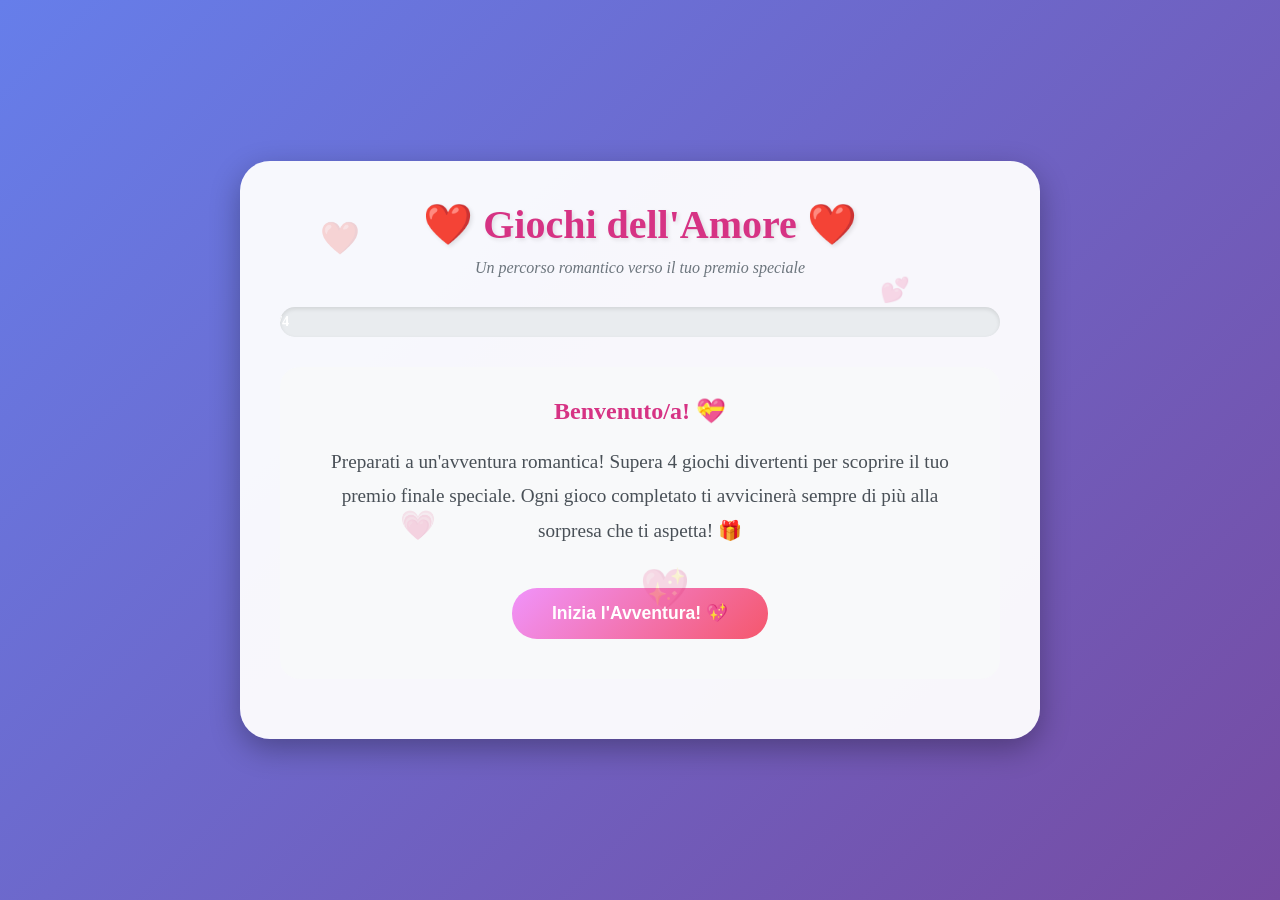
<file: valentine.html>
<!DOCTYPE html>
<html lang="it">
<head>
    <meta charset="UTF-8">
    <meta name="viewport" content="width=device-width, initial-scale=1.0, maximum-scale=5.0, user-scalable=yes">
    <meta name="theme-color" content="#667eea">
    <title>San Valentino 💙 - Giochi dell'Amore</title>
    <style>
        * {
            margin: 0;
            padding: 0;
            box-sizing: border-box;
            -webkit-tap-highlight-color: transparent;
        }

        html {
            scroll-behavior: smooth;
        }

        body {
            font-family: 'Georgia', serif;
            background: linear-gradient(135deg, #667eea 0%, #764ba2 100%);
            min-height: 100vh;
            display: flex;
            justify-content: center;
            align-items: center;
            padding: 10px;
            overflow-x: hidden;
        }

        .container {
            max-width: 800px;
            width: 100%;
            background: rgba(255, 255, 255, 0.95);
            border-radius: 20px;
            box-shadow: 0 10px 30px rgba(0, 0, 0, 0.3);
            padding: 20px;
            position: relative;
            overflow: hidden;
        }
        
        @media (min-width: 768px) {
            .container {
                padding: 40px;
                border-radius: 30px;
            }
            body {
                padding: 20px;
            }
        }

        .hearts-bg {
            position: absolute;
            top: 0;
            left: 0;
            width: 100%;
            height: 100%;
            pointer-events: none;
            overflow: hidden;
        }

        .heart {
            position: absolute;
            color: #ff69b4;
            opacity: 0.2;
            animation: float 6s infinite;
        }

        @keyframes float {
            0%, 100% { transform: translateY(0) rotate(0deg); }
            50% { transform: translateY(-20px) rotate(5deg); }
        }

        h1 {
            text-align: center;
            color: #d63384;
            font-size: 1.8em;
            margin-bottom: 8px;
            text-shadow: 2px 2px 4px rgba(0, 0, 0, 0.1);
            line-height: 1.2;
        }
        
        @media (min-width: 768px) {
            h1 {
                font-size: 2.5em;
                margin-bottom: 10px;
            }
        }

        .subtitle {
            text-align: center;
            color: #6c757d;
            margin-bottom: 20px;
            font-style: italic;
            font-size: 0.9em;
        }
        
        @media (min-width: 768px) {
            .subtitle {
                margin-bottom: 30px;
                font-size: 1em;
            }
        }

        .progress-bar {
            width: 100%;
            height: 30px;
            background: #e9ecef;
            border-radius: 15px;
            margin-bottom: 30px;
            overflow: hidden;
            box-shadow: inset 0 2px 4px rgba(0, 0, 0, 0.1);
        }

        .progress-fill {
            height: 100%;
            background: linear-gradient(90deg, #ff6b9d, #c06c84);
            width: 0%;
            transition: width 0.5s ease;
            display: flex;
            align-items: center;
            justify-content: center;
            color: white;
            font-weight: bold;
            font-size: 0.9em;
        }

        .screen {
            display: none;
            animation: fadeIn 0.5s;
        }

        .screen.active {
            display: block;
        }

        @keyframes fadeIn {
            from { opacity: 0; transform: translateY(20px); }
            to { opacity: 1; transform: translateY(0); }
        }

        .btn {
            background: linear-gradient(135deg, #f093fb 0%, #f5576c 100%);
            color: white;
            border: none;
            padding: 15px 30px;
            font-size: 1em;
            border-radius: 25px;
            cursor: pointer;
            transition: transform 0.2s, box-shadow 0.2s;
            margin: 10px 5px;
            font-weight: bold;
            min-height: 48px;
            touch-action: manipulation;
        }
        
        @media (min-width: 768px) {
            .btn {
                padding: 15px 40px;
                font-size: 1.1em;
                margin: 10px;
            }
        }

        .btn:hover, .btn:active {
            transform: translateY(-2px);
            box-shadow: 0 10px 20px rgba(245, 87, 108, 0.3);
        }

        .game-container {
            background: #f8f9fa;
            padding: 15px;
            border-radius: 15px;
            margin: 15px 0;
        }
        
        @media (min-width: 768px) {
            .game-container {
                padding: 30px;
                border-radius: 20px;
                margin: 20px 0;
            }
        }

        .memory-grid {
            display: grid;
            grid-template-columns: repeat(4, 1fr);
            gap: 10px;
            margin: 15px 0;
            max-width: 100%;
        }
        
        @media (min-width: 768px) {
            .memory-grid {
                gap: 15px;
                margin: 20px 0;
            }
        }

        .memory-card {
            aspect-ratio: 1;
            background: linear-gradient(135deg, #667eea 0%, #764ba2 100%);
            border-radius: 10px;
            cursor: pointer;
            display: flex;
            align-items: center;
            justify-content: center;
            font-size: 1.5em;
            transition: transform 0.3s;
            position: relative;
            min-height: 60px;
            touch-action: manipulation;
        }
        
        @media (min-width: 768px) {
            .memory-card {
                border-radius: 15px;
                font-size: 2em;
            }
        }

        .memory-card:active {
            transform: scale(1.05);
        }

        .memory-card.flipped {
            background: white;
            border: 3px solid #ff69b4;
        }

        .memory-card.matched {
            background: #d4edda;
            cursor: default;
        }

        .quiz-option {
            background: white;
            border: 2px solid #dee2e6;
            padding: 15px;
            margin: 10px 0;
            border-radius: 12px;
            cursor: pointer;
            transition: all 0.3s;
            font-size: 1em;
            min-height: 50px;
            display: flex;
            align-items: center;
            touch-action: manipulation;
        }
        
        @media (min-width: 768px) {
            .quiz-option {
                border-radius: 15px;
                font-size: 1.1em;
            }
        }

        .quiz-option:active {
            background: #ffe6f0;
            border-color: #ff69b4;
            transform: translateX(5px);
        }

        .quiz-option.correct {
            background: #d4edda;
            border-color: #28a745;
        }

        .quiz-option.wrong {
            background: #f8d7da;
            border-color: #dc3545;
        }

        .love-calculator {
            text-align: center;
        }

        .name-input {
            width: 90%;
            padding: 12px;
            margin: 10px 0;
            border: 2px solid #ff69b4;
            border-radius: 12px;
            font-size: 1em;
            text-align: center;
            max-width: 100%;
        }
        
        @media (min-width: 768px) {
            .name-input {
                width: 80%;
                padding: 15px;
                border-radius: 15px;
                font-size: 1.1em;
            }
        }

        .percentage-display {
            font-size: 3.5em;
            color: #d63384;
            font-weight: bold;
            margin: 20px 0;
            text-shadow: 2px 2px 4px rgba(0, 0, 0, 0.1);
        }
        
        @media (min-width: 768px) {
            .percentage-display {
                font-size: 5em;
                margin: 30px 0;
            }
        }

        .final-prize {
            text-align: center;
            padding: 20px 10px;
        }
        
        @media (min-width: 768px) {
            .final-prize {
                padding: 40px 20px;
            }
        }

        .final-prize h2 {
            color: #d63384;
            font-size: 2em;
            margin-bottom: 15px;
        }
        
        @media (min-width: 768px) {
            .final-prize h2 {
                font-size: 2.5em;
                margin-bottom: 20px;
            }
        }

        .prize-message {
            font-size: 1.1em;
            line-height: 1.6;
            color: #495057;
            margin: 15px 0;
        }
        
        @media (min-width: 768px) {
            .prize-message {
                font-size: 1.3em;
                line-height: 1.8;
                margin: 20px 0;
            }
        }

        .game-title {
            color: #d63384;
            font-size: 1.4em;
            margin-bottom: 15px;
            text-align: center;
            line-height: 1.3;
        }
        
        @media (min-width: 768px) {
            .game-title {
                font-size: 1.8em;
                margin-bottom: 20px;
            }
        }

        .game-instructions {
            text-align: center;
            color: #6c757d;
            margin-bottom: 15px;
            font-size: 1em;
            line-height: 1.5;
        }
        
        @media (min-width: 768px) {
            .game-instructions {
                margin-bottom: 20px;
                font-size: 1.1em;
            }
        }

        .hint {
            text-align: center;
            color: #ff69b4;
            margin: 10px 0;
            font-size: 0.9em;
            font-style: italic;
        }
        
        @media (min-width: 768px) {
            .hint {
                margin: 15px 0;
                font-size: 1em;
            }
        }

        .stats {
            display: flex;
            justify-content: space-around;
            margin: 20px 0;
            font-size: 1.1em;
        }

        .stat-item {
            text-align: center;
        }

        .stat-value {
            font-size: 1.5em;
            color: #d63384;
            font-weight: bold;
        }

        .center {
            text-align: center;
        }

        .confetti {
            position: fixed;
            width: 10px;
            height: 10px;
            background: #f0f;
            animation: confetti-fall 3s linear;
        }

        @keyframes confetti-fall {
            to {
                transform: translateY(100vh) rotate(360deg);
                opacity: 0;
            }
        }

        /* Slideshow Styles */
        .slideshow-container {
            position: relative;
            max-width: 100%;
            margin: 30px auto;
        }

        .slide {
            display: none;
            text-align: center;
        }

        .slide.active-slide {
            display: block;
            animation: slideIn 1s;
        }

        @keyframes slideIn {
            from { opacity: 0; transform: scale(0.95); }
            to { opacity: 1; transform: scale(1); }
        }

        .slide img {
            max-width: 100%;
            max-height: 300px;
            border-radius: 15px;
            box-shadow: 0 5px 20px rgba(0, 0, 0, 0.3);
            object-fit: cover;
        }
        
        @media (min-width: 768px) {
            .slide img {
                max-height: 500px;
                border-radius: 20px;
                box-shadow: 0 10px 30px rgba(0, 0, 0, 0.3);
            }
        }

        /* ULTRA REALISTIC TREE CONTAINER */
        .tree-container {
            margin: 30px 0;
            padding: 30px 15px;
            border-radius: 15px;
            position: relative;
            overflow: hidden;
        }
        
        @media (min-width: 768px) {
            .tree-container {
                margin: 40px 0;
                padding: 50px 40px;
                border-radius: 20px;
            }
        }

        /* Clouds */
        .cloud {
            position: absolute;
            background: rgba(255, 255, 255, 0.8);
            border-radius: 100px;
            animation: float-cloud 20s infinite ease-in-out;
        }

        .cloud::before,
        .cloud::after {
            content: '';
            position: absolute;
            background: rgba(255, 255, 255, 0.8);
            border-radius: 100px;
        }

        .cloud1 {
            width: 80px;
            height: 30px;
            top: 20px;
            left: 20%;
        }

        .cloud1::before {
            width: 40px;
            height: 40px;
            top: -20px;
            left: 10px;
        }

        .cloud1::after {
            width: 50px;
            height: 35px;
            top: -15px;
            right: 10px;
        }

        .cloud2 {
            width: 60px;
            height: 25px;
            top: 40px;
            right: 25%;
            animation-delay: -5s;
        }

        .cloud2::before {
            width: 35px;
            height: 35px;
            top: -15px;
            left: 8px;
        }

        .cloud2::after {
            width: 40px;
            height: 30px;
            top: -12px;
            right: 8px;
        }

        @keyframes float-cloud {
            0%, 100% { transform: translateX(0); }
            50% { transform: translateX(30px); }
        }

        /* Sun */
        .sun {
            position: absolute;
            top: 30px;
            right: 40px;
            width: 60px;
            height: 60px;
            background: radial-gradient(circle, #FFD700 0%, #FFA500 100%);
            border-radius: 50%;
            box-shadow: 0 0 30px rgba(255, 215, 0, 0.6);
            animation: pulse-sun 3s infinite ease-in-out;
        }

        @keyframes pulse-sun {
            0%, 100% { transform: scale(1); box-shadow: 0 0 30px rgba(255, 215, 0, 0.6); }
            50% { transform: scale(1.1); box-shadow: 0 0 50px rgba(255, 215, 0, 0.8); }
        }

        /* Grass at bottom */
        .grass {
            position: absolute;
            bottom: 0;
            left: 0;
            right: 0;
            height: 40px;
            background: repeating-linear-gradient(
                90deg,
                #228B22 0px,
                #228B22 2px,
                #2E8B57 2px,
                #2E8B57 4px
            );
        }

        .tree-svg {
            width: 100%;
            max-width: 350px;
            height: 450px;
            margin: 20px auto;
            display: block;
            position: relative;
            z-index: 2;
        }
        
        @media (min-width: 768px) {
            .tree-svg {
                max-width: 500px;
                height: 600px;
            }
        }

        /* Enhanced Quote Cards with Scratch Effect */
        .scratch-card-container {
            margin: 25px 0;
            perspective: 1000px;
        }

        .scratch-card {
            position: relative;
            background: white;
            border-radius: 20px;
            padding: 25px;
            box-shadow: 0 10px 30px rgba(0, 0, 0, 0.2);
            transform-style: preserve-3d;
            transition: transform 0.3s;
        }

        .scratch-card:hover {
            transform: translateY(-5px) rotateX(2deg);
        }

        .scratch-content {
            position: relative;
            z-index: 1;
        }

        .quote-text-scratch {
            font-style: italic;
            color: #495057;
            font-size: 1.1em;
            line-height: 1.8;
            margin-bottom: 15px;
            white-space: pre-line;
        }

        .quote-author-scratch {
            color: #d63384;
            font-weight: bold;
            font-size: 1em;
            margin-top: 15px;
        }

        .scratch-overlay-container {
            position: absolute;
            top: 0;
            left: 0;
            right: 0;
            bottom: 0;
            border-radius: 20px;
            overflow: hidden;
            z-index: 10;
            cursor: crosshair;
        }

        .scratch-instruction {
            position: absolute;
            top: 50%;
            left: 50%;
            transform: translate(-50%, -50%);
            background: rgba(255, 255, 255, 0.95);
            padding: 15px 25px;
            border-radius: 15px;
            font-weight: bold;
            color: #d63384;
            font-size: 1.1em;
            box-shadow: 0 5px 15px rgba(0, 0, 0, 0.2);
            pointer-events: none;
            z-index: 11;
            animation: pulse-instruction 2s infinite;
        }

        @keyframes pulse-instruction {
            0%, 100% { transform: translate(-50%, -50%) scale(1); }
            50% { transform: translate(-50%, -50%) scale(1.05); }
        }

        .scratch-canvas {
            position: absolute;
            top: 0;
            left: 0;
            width: 100%;
            height: 100%;
            touch-action: none;
        }

        .scratch-progress {
            position: absolute;
            bottom: 10px;
            left: 50%;
            transform: translateX(-50%);
            background: rgba(0, 0, 0, 0.7);
            color: white;
            padding: 5px 15px;
            border-radius: 20px;
            font-size: 0.9em;
            pointer-events: none;
            z-index: 12;
        }

        /* Music notification */
        .music-notification {
            position: fixed;
            bottom: 20px;
            right: 20px;
            background: linear-gradient(135deg, #667eea 0%, #764ba2 100%);
            color: white;
            padding: 15px 20px;
            border-radius: 15px;
            box-shadow: 0 5px 20px rgba(0, 0, 0, 0.3);
            z-index: 1000;
            animation: slideInRight 0.5s;
            display: none;
        }

        @keyframes slideInRight {
            from { transform: translateX(400px); }
            to { transform: translateX(0); }
        }

        .music-notification.show {
            display: block;
        }

        /* Love timer */
        .love-timer {
            background: linear-gradient(135deg, #ff6b9d 0%, #c06c84 100%);
            color: white;
            padding: 20px;
            border-radius: 15px;
            margin: 30px 0;
            text-align: center;
            box-shadow: 0 5px 15px rgba(0, 0, 0, 0.2);
        }

        .timer-title {
            font-size: 1.2em;
            margin-bottom: 15px;
            font-weight: bold;
        }

        .timer-display {
            font-size: 2em;
            font-weight: bold;
            font-family: 'Courier New', monospace;
            letter-spacing: 3px;
        }

        @media (max-width: 768px) {
            .timer-display {
                font-size: 1.5em;
            }
        }

        .timer-label {
            font-size: 0.8em;
            margin-top: 10px;
            opacity: 0.9;
        }
    </style>
</head>
<body>
    <div class="container">
        <div class="hearts-bg">
            <div class="heart" style="left: 10%; top: 10%; font-size: 2em;">❤️</div>
            <div class="heart" style="left: 80%; top: 20%; font-size: 1.5em; animation-delay: 1s;">💕</div>
            <div class="heart" style="left: 50%; top: 70%; font-size: 2.5em; animation-delay: 2s;">💖</div>
            <div class="heart" style="left: 20%; top: 60%; font-size: 1.8em; animation-delay: 0.5s;">💗</div>
        </div>

        <h1>❤️ Giochi dell'Amore ❤️</h1>
        <p class="subtitle">Un percorso romantico verso il tuo premio speciale</p>

        <div class="progress-bar">
            <div class="progress-fill" id="progressBar">0/4</div>
        </div>

        <!-- Welcome Screen -->
        <div class="screen active" id="welcomeScreen">
            <div class="game-container">
                <h2 style="text-align: center; color: #d63384; margin-bottom: 20px;">Benvenuto/a! 💝</h2>
                <p style="text-align: center; font-size: 1.2em; line-height: 1.8; color: #495057;">
                    Preparati a un'avventura romantica! Supera 4 giochi divertenti per scoprire il tuo premio finale speciale.
                    Ogni gioco completato ti avvicinerà sempre di più alla sorpresa che ti aspetta! 🎁
                </p>
                <div class="center" style="margin-top: 30px;">
                    <button class="btn" onclick="startGames()">Inizia l'Avventura! 💖</button>
                </div>
            </div>
        </div>

        <!-- Game 1: Memory -->
        <div class="screen" id="game1Screen">
            <h2 class="game-title">Gioco 1: Memory dell'Amore 💕</h2>
            <p class="game-instructions">Trova tutte le coppie di simboli d'amore!</p>
            <div class="stats">
                <div class="stat-item">
                    <div class="stat-value" id="moves">0</div>
                    <div>Mosse</div>
                </div>
                <div class="stat-item">
                    <div class="stat-value" id="matches">0/8</div>
                    <div>Coppie</div>
                </div>
            </div>
            <div class="game-container">
                <div class="memory-grid" id="memoryGrid"></div>
            </div>
        </div>

        <!-- Game 2: Quiz -->
        <div class="screen" id="game2Screen">
            <h2 class="game-title">Gioco 2: Quiz Romantico 💘</h2>
            <p class="game-instructions">Rispondi correttamente a 3 domande sull'amore!</p>
            <div class="game-container">
                <div id="quizContainer"></div>
            </div>
        </div>

        <!-- Game 3: Love Calculator -->
        <div class="screen" id="game3Screen">
            <h2 class="game-title">Gioco 3: Calcolatore d'Amore 💖</h2>
            <p class="game-instructions">Scopri la percentuale di compatibilità!</p>
            <div class="game-container love-calculator">
                <input type="text" class="name-input" id="name1" placeholder="Il tuo nome">
                <div style="font-size: 2em; color: #d63384; margin: 10px 0;">+</div>
                <input type="text" class="name-input" id="name2" placeholder="Nome del/della partner">
                <br>
                <button class="btn" onclick="calculateLove()" style="margin-top: 20px;">Calcola l'Amore! 💕</button>
                <div id="loveResult" style="display: none; margin-top: 20px;">
                    <div class="percentage-display" id="percentage"></div>
                    <p style="font-size: 1.3em; color: #495057;">Compatibilità perfetta! ❤️</p>
                    <button class="btn" onclick="nextGame(3)">Continua →</button>
                </div>
            </div>
        </div>

        <!-- Game 4: Word Guessing Game -->
        <div class="screen" id="game4Screen">
            <h2 class="game-title">Gioco 4: Indovina la Frase 💬</h2>
            <p class="game-instructions">Indovina la frase romantica segreta!</p>
            <p class="hint">💡 Suggerimento: Come voglio stare con te...</p>
            <div class="game-container">
                <div id="wordDisplay" style="text-align: center; font-size: 1.8em; margin: 20px 0; letter-spacing: 4px; word-break: break-all;"></div>
                <div id="letterButtons" style="text-align: center; margin: 15px 0;"></div>
                <div style="text-align: center; margin-top: 20px;">
                    <div class="stat-item">
                        <div class="stat-value" id="attempts">6</div>
                        <div>Tentativi rimasti</div>
                    </div>
                </div>
            </div>
        </div>

        <!-- Final Screen -->
        <div class="screen" id="finalScreen">
            <div class="final-prize">
                <h2>🎉 Congratulazioni! 🎉</h2>
                <p class="prize-message">
                    Hai completato tutti i giochi dell'amore con successo! 💖
                    <br><br>
                    Ora gratta le carte per scoprire messaggi speciali per te!
                </p>

                <!-- Scratch Cards Section -->
                <div id="scratchCardsContainer" style="margin: 40px 0;"></div>

                <!-- Love Timer -->
                <div class="love-timer">
                    <div class="timer-title">⏰ Insieme da:</div>
                    <div class="timer-display" id="timerDisplay">0 : 00 : 00 : 00</div>
                    <div class="timer-label">Giorni : Ore : Minuti : Secondi</div>
                </div>

                <!-- Your Photos Slideshow -->
                <div class="slideshow-container">
                    <div class="slide active-slide">
                        <img src="photo1.jpeg" alt="Momento speciale">
                    </div>
                    <div class="slide">
                        <img src="photo2.jpeg" alt="Momento speciale">
                    </div>
                    <div class="slide">
                        <img src="photo3.jpeg" alt="Momento speciale">
                    </div>
                </div>

                <p class="prize-message" style="margin-top: 30px;">
                    Ti amo più di quanto le parole possano esprimere! ❤️💕💖💗💝
                </p>
            </div>
        </div>
    </div>

    <!-- Music Notification -->
    <div class="music-notification" id="musicNotification">
        🎵 Musica in riproduzione...
    </div>

    <!-- Audio Players for Quote Songs -->
    <audio id="quoteMusicPlayer" style="display: none;" preload="auto">
        <source src="song1.mp3" type="audio/mpeg">
    </audio>

    <audio id="geolierMusicPlayer" style="display: none;" preload="auto">
        <source src="song2.mp3" type="audio/mpeg">
    </audio>

    <audio id="andreaMusicPlayer" style="display: none;" preload="auto">
        <source src="song3.mp3" type="audio/mpeg">
    </audio>

    <audio id="modaMusicPlayer" style="display: none;" preload="auto">
        <source src="song4.mp3" type="audio/mpeg">
    </audio>

    <audio id="gameMusicPlayer" style="display: none;" preload="auto" loop>
        <source src="musica 3.mp3" type="audio/mpeg">
    </audio>

    <script>
        let currentGame = 0;
        let gamesCompleted = 0;

        // Memory Game
        let memoryCards = [];
        let flippedCards = [];
        let matchedPairs = 0;
        let moves = 0;
        const symbols = ['❤️', '💕', '💖', '💗', '💝', '💘', '💞', '💓'];

        // Quiz
        const quizQuestions = [
            {
                question: "Qual è la città dell'amore?",
                options: ["Roma", "Parigi", "Venezia", "Vienna"],
                correct: 1
            },
            {
                question: "Quale colore simboleggia l'amore?",
                options: ["Blu", "Verde", "Rosso", "Giallo"],
                correct: 2
            },
            {
                question: "Quale fiore è il simbolo dell'amore?",
                options: ["Tulipano", "Rosa", "Giglio", "Orchidea"],
                correct: 1
            }
        ];
        let currentQuestion = 0;
        let quizScore = 0;

        // Word game - "PER SEMPRE"
        const secretWord = "PERSEMPRE";
        const displayWord = "PER SEMPRE";
        let guessedLetters = [];
        let attemptsLeft = 6;

        // Slideshow
        let currentSlide = 0;
        let slideInterval;

        // Quotes with music info
        const quotes = [
            {
                text: "Mo dove vado? Devo saltare\nE ti sei presa tutto, anche l'anima\nNon so chi è stato, ma sto per sanguinare\nÈ l'ultimo respiro di questa vita",
                author: "Capo Plaza - Ogni Male"
            },
            {
                text: "Si te ne vaje, me ne vengo cu'tté\nNun me fa male cu mille parole\nComme s'acchiappa 'na stella si cade?\nI' nun 'a trovo cchiù, nun 'a voglio cchiù\nMa sott'ê stelle, stelle, stelle, stelle, stelle\nMe domandaste qual è ch'assumiglia a tte\nNn'ce sta 'na stella, stella, stella, stella, stella\nI' nun 'a trovo cchiù, nun 'a voglio cchiù",
                author: "Geolier - Stelle"
            },
            {
                text: "E come nel fiore il frutto\nDormi sui miei dolori\nSplendono gli astri metallici e bianchi\nFiore mio\nFiore della mia anima\nSplendono gli astri metallici e bianchi\nFiore mio\nFiore della mia anima",
                author: "Andrea Laszlo De Simone - Fiore Mio"
            },
            {
                text: "E tutti e due sappiamo bene che\nChe non c'è mai una fine e che mi fai morire\nStringimi forte, amore, stringimi forte e non sentirò\nPiù niente ma solo il tuo cuore, e dimmi che hai capito pure te\nChe non c'è mai una fine\nLa sensazione di sentirsi\nUn corpo solo e di toccarsi\nSolo scambiandoci sguardi",
                author: "Modà - E Non C'è Mai Una Fine"
            }
        ];

        function updateProgress() {
            const progressBar = document.getElementById('progressBar');
            const percentage = (gamesCompleted / 4) * 100;
            progressBar.style.width = percentage + '%';
            progressBar.textContent = gamesCompleted + '/4';
        }

        function startGames() {
            document.getElementById('welcomeScreen').classList.remove('active');
            document.getElementById('game1Screen').classList.add('active');
            initMemoryGame();
            
            // Start background music
            const gameMusic = document.getElementById('gameMusicPlayer');
            gameMusic.currentTime = 0;
            gameMusic.play().catch(e => console.log('Music play error:', e));
        }

        function skipToEnd() {
            // Set progress to 100%
            gamesCompleted = 4;
            updateProgress();
            
            // Hide welcome screen and show final screen
            document.getElementById('welcomeScreen').classList.remove('active');
            document.getElementById('finalScreen').classList.add('active');
            
            // Start final sequence
            startFinalSequence();
        }

        function nextGame(gameNumber) {
            gamesCompleted++;
            updateProgress();
            document.getElementById('game' + gameNumber + 'Screen').classList.remove('active');
            document.getElementById('game' + (gameNumber + 1) + 'Screen').classList.add('active');
            
            if (gameNumber === 3) {
                initWordGame();
            }
        }

        // MEMORY GAME
        function initMemoryGame() {
            const grid = document.getElementById('memoryGrid');
            grid.innerHTML = '';
            memoryCards = [...symbols, ...symbols].sort(() => Math.random() - 0.5);
            matchedPairs = 0;
            moves = 0;
            flippedCards = [];

            memoryCards.forEach((symbol, index) => {
                const card = document.createElement('div');
                card.className = 'memory-card';
                card.dataset.index = index;
                card.dataset.symbol = symbol;
                card.onclick = () => flipCard(card);
                grid.appendChild(card);
            });
        }

        function flipCard(card) {
            if (flippedCards.length === 2 || card.classList.contains('flipped') || card.classList.contains('matched')) {
                return;
            }

            card.classList.add('flipped');
            card.textContent = card.dataset.symbol;
            flippedCards.push(card);

            if (flippedCards.length === 2) {
                moves++;
                document.getElementById('moves').textContent = moves;
                
                setTimeout(() => {
                    if (flippedCards[0].dataset.symbol === flippedCards[1].dataset.symbol) {
                        flippedCards[0].classList.add('matched');
                        flippedCards[1].classList.add('matched');
                        matchedPairs++;
                        document.getElementById('matches').textContent = matchedPairs + '/8';
                        
                        if (matchedPairs === 8) {
                            setTimeout(() => {
                                gamesCompleted++;
                                updateProgress();
                                document.getElementById('game1Screen').classList.remove('active');
                                document.getElementById('game2Screen').classList.add('active');
                                initQuiz();
                            }, 500);
                        }
                    } else {
                        flippedCards[0].classList.remove('flipped');
                        flippedCards[1].classList.remove('flipped');
                        flippedCards[0].textContent = '';
                        flippedCards[1].textContent = '';
                    }
                    flippedCards = [];
                }, 1000);
            }
        }

        // QUIZ GAME
        function initQuiz() {
            currentQuestion = 0;
            quizScore = 0;
            showQuestion();
        }

        function showQuestion() {
            const container = document.getElementById('quizContainer');
            const q = quizQuestions[currentQuestion];
            
            container.innerHTML = `
                <h3 style="color: #d63384; margin-bottom: 20px; font-size: 1.3em;">Domanda ${currentQuestion + 1}/3</h3>
                <p style="font-size: 1.2em; margin-bottom: 20px;">${q.question}</p>
            `;

            q.options.forEach((option, index) => {
                const btn = document.createElement('div');
                btn.className = 'quiz-option';
                btn.textContent = option;
                btn.onclick = () => checkAnswer(index, btn);
                container.appendChild(btn);
            });
        }

        function checkAnswer(selected, btn) {
            const q = quizQuestions[currentQuestion];
            const allOptions = document.querySelectorAll('.quiz-option');
            
            allOptions.forEach(opt => opt.style.pointerEvents = 'none');

            if (selected === q.correct) {
                btn.classList.add('correct');
                quizScore++;
            } else {
                btn.classList.add('wrong');
                allOptions[q.correct].classList.add('correct');
            }

            setTimeout(() => {
                currentQuestion++;
                if (currentQuestion < quizQuestions.length) {
                    showQuestion();
                } else {
                    gamesCompleted++;
                    updateProgress();
                    document.getElementById('game2Screen').classList.remove('active');
                    document.getElementById('game3Screen').classList.add('active');
                }
            }, 1500);
        }

        // LOVE CALCULATOR
        function calculateLove() {
            const name1 = document.getElementById('name1').value.trim();
            const name2 = document.getElementById('name2').value.trim();
            
            if (!name1 || !name2) {
                alert('Inserisci entrambi i nomi!');
                return;
            }

            const result = document.getElementById('loveResult');
            const percentage = document.getElementById('percentage');
            
            let count = 0;
            const interval = setInterval(() => {
                count += 5;
                percentage.textContent = count + '%';
                if (count >= 100) {
                    clearInterval(interval);
                }
            }, 50);
            
            result.style.display = 'block';
        }

        // WORD GAME
        function initWordGame() {
            guessedLetters = [];
            attemptsLeft = 6;
            renderWord();
            renderLetterButtons();
        }

        function renderWord() {
            const display = document.getElementById('wordDisplay');
            let displayText = '';
            for (let i = 0; i < secretWord.length; i++) {
                const letter = secretWord[i];
                if (guessedLetters.includes(letter)) {
                    displayText += letter;
                } else {
                    displayText += '_';
                }
                // Add space after "PER"
                if (i === 2) {
                    displayText += '   ';
                } else {
                    displayText += ' ';
                }
            }
            display.textContent = displayText;
        }

        function renderLetterButtons() {
            const container = document.getElementById('letterButtons');
            container.innerHTML = '';
            
            const alphabet = 'ABCDEFGHILMNOPQRSTUVZ';
            alphabet.split('').forEach(letter => {
                const btn = document.createElement('button');
                btn.className = 'btn';
                btn.textContent = letter;
                btn.style.padding = '8px 12px';
                btn.style.margin = '4px';
                btn.style.fontSize = '0.9em';
                btn.style.minWidth = '40px';
                
                if (guessedLetters.includes(letter)) {
                    btn.disabled = true;
                    btn.style.opacity = '0.3';
                }
                
                btn.onclick = () => guessLetter(letter, btn);
                container.appendChild(btn);
            });
        }

        function guessLetter(letter, btn) {
            guessedLetters.push(letter);
            btn.disabled = true;
            btn.style.opacity = '0.3';
            
            if (!secretWord.includes(letter)) {
                attemptsLeft--;
                document.getElementById('attempts').textContent = attemptsLeft;
            }
            
            renderWord();
            
            if (secretWord.split('').every(l => guessedLetters.includes(l))) {
                setTimeout(() => {
                    gamesCompleted++;
                    updateProgress();
                    document.getElementById('game4Screen').classList.remove('active');
                    document.getElementById('finalScreen').classList.add('active');
                    startFinalSequence();
                }, 500);
            } else if (attemptsLeft === 0) {
                setTimeout(() => {
                    alert('Riprova! La frase era: PER SEMPRE');
                    initWordGame();
                }, 500);
            }
        }

        function startFinalSequence() {
            // Stop background music
            const gameMusic = document.getElementById('gameMusicPlayer');
            gameMusic.pause();
            gameMusic.currentTime = 0;
            
            createConfetti();
            
            setTimeout(() => {
                showScratchCards();
            }, 1000);
            
            setTimeout(() => {
                startSlideshow();
            }, 2000);
            
            // Start timer
            updateTimer();
            setInterval(updateTimer, 1000);
        }

        function showScratchCards() {
            const container = document.getElementById('scratchCardsContainer');
            quotes.forEach((quote, index) => {
                const cardContainer = document.createElement('div');
                cardContainer.className = 'scratch-card-container';
                
                const card = document.createElement('div');
                card.className = 'scratch-card';
                
                const content = document.createElement('div');
                content.className = 'scratch-content';
                content.innerHTML = `
                    <div class="quote-text-scratch">"${quote.text.replace(/\n/g, '<br>')}"</div>
                    <div class="quote-author-scratch">— ${quote.author}</div>
                `;
                
                const overlayContainer = document.createElement('div');
                overlayContainer.className = 'scratch-overlay-container';
                overlayContainer.id = 'scratchOverlay' + index;
                
                const instruction = document.createElement('div');
                instruction.className = 'scratch-instruction';
                instruction.textContent = '✋ Gratta qui!';
                
                const canvas = document.createElement('canvas');
                canvas.className = 'scratch-canvas';
                canvas.id = 'scratchCanvas' + index;
                
                overlayContainer.appendChild(instruction);
                overlayContainer.appendChild(canvas);
                
                card.appendChild(content);
                card.appendChild(overlayContainer);
                cardContainer.appendChild(card);
                container.appendChild(cardContainer);
                
                // Initialize scratch for this card
                setTimeout(() => initCardScratch(canvas, overlayContainer, quote), 50);
            });
        }

        function initCardScratch(canvas, overlay, quote) {
            const ctx = canvas.getContext('2d');
            const instruction = overlay.querySelector('.scratch-instruction');
            
            canvas.width = overlay.offsetWidth;
            canvas.height = overlay.offsetHeight;
            
            const gradient = ctx.createLinearGradient(0, 0, canvas.width, canvas.height);
            gradient.addColorStop(0, '#C0C0C0');
            gradient.addColorStop(0.3, '#E8E8E8');
            gradient.addColorStop(0.5, '#FFFFFF');
            gradient.addColorStop(0.7, '#E8E8E8');
            gradient.addColorStop(1, '#C0C0C0');
            
            ctx.fillStyle = gradient;
            ctx.fillRect(0, 0, canvas.width, canvas.height);
            
            for (let i = 0; i < 200; i++) {
                const x = Math.random() * canvas.width;
                const y = Math.random() * canvas.height;
                const size = Math.random() * 2;
                ctx.fillStyle = `rgba(${150 + Math.random() * 50}, ${150 + Math.random() * 50}, ${150 + Math.random() * 50}, 0.3)`;
                ctx.fillRect(x, y, size, size);
            }
            
            let isScratching = false;
            let hasStartedScratching = false;
            const totalPixels = canvas.width * canvas.height;
            
            ctx.globalCompositeOperation = 'destination-out';
            ctx.lineWidth = 40;
            ctx.lineCap = 'round';
            ctx.lineJoin = 'round';
            
            function scratch(x, y) {
                // On first scratch
                if (!hasStartedScratching) {
                    hasStartedScratching = true;
                    // Hide instruction
                    if (instruction) {
                        instruction.style.transition = 'opacity 0.3s';
                        instruction.style.opacity = '0';
                        setTimeout(() => {
                            instruction.style.display = 'none';
                        }, 300);
                    }
                    // Start music
                    playQuoteMusic(quote);
                }
                
                ctx.beginPath();
                ctx.arc(x, y, 20, 0, Math.PI * 2);
                ctx.fill();
                
                const imageData = ctx.getImageData(0, 0, canvas.width, canvas.height);
                let transparent = 0;
                for (let i = 3; i < imageData.data.length; i += 4) {
                    if (imageData.data[i] === 0) transparent++;
                }
                
                const percentage = Math.floor((transparent / totalPixels) * 100);
                progressDisplay.textContent = percentage + '%';
                
                if (percentage >= 70 && overlay.style.opacity !== '0') {
                    overlay.style.transition = 'opacity 1s';
                    overlay.style.opacity = '0';
                    setTimeout(() => {
                        overlay.style.display = 'none';
                    }, 1000);
                }
            }
            
            canvas.addEventListener('mousedown', (e) => {
                isScratching = true;
                const rect = canvas.getBoundingClientRect();
                scratch(e.clientX - rect.left, e.clientY - rect.top);
            });
            
            canvas.addEventListener('mousemove', (e) => {
                if (isScratching) {
                    const rect = canvas.getBoundingClientRect();
                    scratch(e.clientX - rect.left, e.clientY - rect.top);
                }
            });
            
            canvas.addEventListener('mouseup', () => {
                isScratching = false;
            });
            
            canvas.addEventListener('mouseleave', () => {
                isScratching = false;
            });
            
            canvas.addEventListener('touchstart', (e) => {
                e.preventDefault();
                isScratching = true;
                const rect = canvas.getBoundingClientRect();
                const touch = e.touches[0];
                scratch(touch.clientX - rect.left, touch.clientY - rect.top);
            });
            
            canvas.addEventListener('touchmove', (e) => {
                e.preventDefault();
                if (isScratching) {
                    const rect = canvas.getBoundingClientRect();
                    const touch = e.touches[0];
                    scratch(touch.clientX - rect.left, touch.clientY - rect.top);
                }
            });
            
            canvas.addEventListener('touchend', () => {
                isScratching = false;
            });
        }

        function playQuoteMusic(quote) {
            const notification = document.getElementById('musicNotification');
            notification.classList.add('show');
            notification.textContent = '🎵 ' + quote.author;
            
            setTimeout(() => {
                notification.classList.remove('show');
            }, 5000);
            
            // Map songs to audio players with time ranges
            const audioMap = {
                "Capo Plaza - Ogni Male": { 
                    id: 'quoteMusicPlayer', 
                    start: 74, 
                    end: 89 
                },
                "Geolier - Stelle": { 
                    id: 'geolierMusicPlayer', 
                    start: 59, 
                    end: 97 
                },
                "Andrea Laszlo De Simone - Fiore Mio": { 
                    id: 'andreaMusicPlayer', 
                    start: 59, 
                    end: 80 
                },
                "Modà - E Non C'è Mai Una Fine": { 
                    id: 'modaMusicPlayer', 
                    start: 57, 
                    end: 113 
                }
            };
            
            const config = audioMap[quote.author];
            if (!config) {
                console.log('No audio config for:', quote.author);
                return;
            }
            
            const audio = document.getElementById(config.id);
            if (!audio) {
                console.log('Audio element not found:', config.id);
                return;
            }
            
            // Stop all other audio
            Object.values(audioMap).forEach(cfg => {
                const otherAudio = document.getElementById(cfg.id);
                if (otherAudio && otherAudio !== audio) {
                    otherAudio.pause();
                    otherAudio.currentTime = 0;
                }
            });
            
            // Set start time and play
            audio.currentTime = config.start;
            audio.volume = 1;
            audio.muted = false;
            
            const playPromise = audio.play();
            if (playPromise !== undefined) {
                playPromise.then(() => {
                    console.log('Playing:', quote.author);
                }).catch(e => {
                    console.log('Play error:', e);
                    // Try again after user interaction
                    setTimeout(() => {
                        audio.play().catch(e2 => console.log('Retry error:', e2));
                    }, 500);
                });
            }
            
            // Monitor and stop at end time
            const checkInterval = setInterval(() => {
                if (audio.currentTime >= config.end) {
                    audio.pause();
                    audio.currentTime = config.start;
                    clearInterval(checkInterval);
                    console.log('Song section ended');
                }
            }, 100);
            
            // Store interval to clear later if needed
            audio.dataset.checkInterval = checkInterval;
        }

        function updateTimer() {
            const startDate = new Date('2025-01-01T00:00:00').getTime();
            const now = new Date().getTime();
            const diff = now - startDate;
            
            const days = Math.floor(diff / (1000 * 60 * 60 * 24));
            const hours = Math.floor((diff % (1000 * 60 * 60 * 24)) / (1000 * 60 * 60));
            const minutes = Math.floor((diff % (1000 * 60 * 60)) / (1000 * 60));
            const seconds = Math.floor((diff % (1000 * 60)) / 1000);
            
            const display = document.getElementById('timerDisplay');
            if (display) {
                display.textContent = days + ' : ' + String(hours).padStart(2, '0') + ' : ' + String(minutes).padStart(2, '0') + ' : ' + String(seconds).padStart(2, '0');
            }
        }

        function startSlideshow() {
            const slides = document.querySelectorAll('.slide');
            
            slideInterval = setInterval(() => {
                slides[currentSlide].classList.remove('active-slide');
                currentSlide = (currentSlide + 1) % slides.length;
                slides[currentSlide].classList.add('active-slide');
            }, 4000);
        }

        function createConfetti() {
            for (let i = 0; i < 100; i++) {
                setTimeout(() => {
                    const confetti = document.createElement('div');
                    confetti.className = 'confetti';
                    confetti.style.left = Math.random() * 100 + '%';
                    confetti.style.background = ['#ff69b4', '#ff1493', '#ff6b9d', '#c71585', '#FFD700', '#FF69B4'][Math.floor(Math.random() * 6)];
                    confetti.style.animationDelay = Math.random() * 2 + 's';
                    document.body.appendChild(confetti);
                    
                    setTimeout(() => confetti.remove(), 3000);
                }, i * 30);
            }
        }
    </script>
</body>
</html>
</file>
